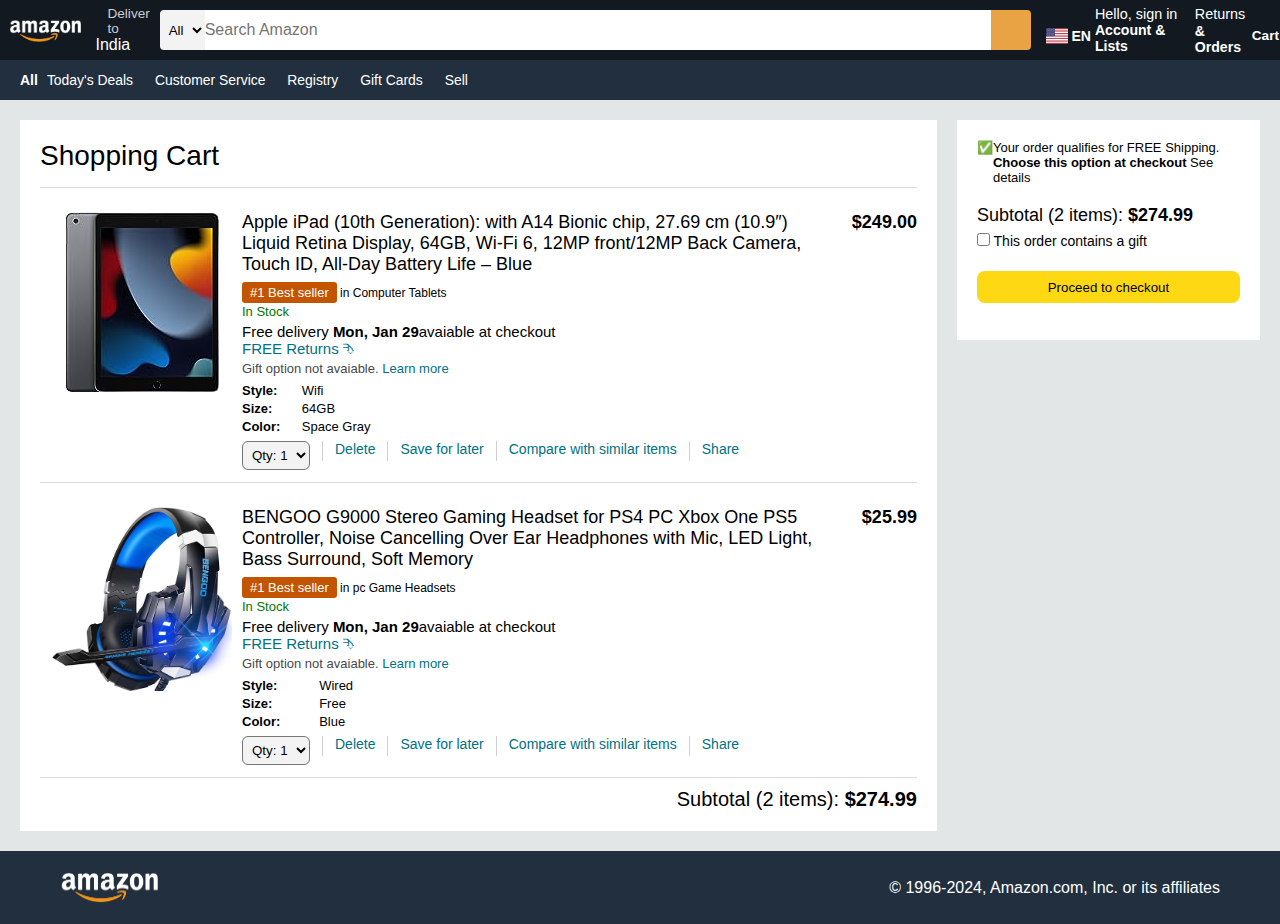
<file: cart.html>
<!doctype html>
<html lang="en">
  <head>
    <meta charset="UTF-8" />
    <meta name="viewport" content="width=device-width, initial-scale=1.0" />
    <title>Cart</title>
    <link
      rel="stylesheet"
      href="https://cdnjs.cloudflare.com/ajax/libs/font-awesome/6.5.2/css/all.min.css"
      integrity="sha512-SnH5WK+bZxgPHs44uWIX+LLJAJ9/2PkPKZ5QiAj6Ta86w+fsb2TkcmfRyVX3pBnMFcV7oQPJkl9QevSCWr3W6A=="
      crossorigin="anonymous"
      referrerpolicy="no-referrer"
    />
    <link rel="stylesheet" href="product.css" />
    <link rel="stylesheet" href="style.css" />
    <link rel="stylesheet" href="cart.css" />
  </head>
  <body>
      <div class="navbar">
        <div class="nav-logo border">
          <div class="logo"></div>
        </div>
        <div class="nav-address border">
          <p class="add-first">Deliver to</p>
          <div class="add-icon">
            <i class="fa-solid fa-location-dot"></i>
            <p class="add-second">India</p>
          </div>
        </div>
        <div class="nav-search">
          <select class="search-select">
            <option>All</option>
          </select>
          <input placeholder="Search Amazon" class="search-input" />
          <div class="search-icon">
            <i class="fa-solid fa-magnifying-glass"></i>
          </div>
        </div>
        <div class="nav-language">
          <img src="Images/united-states-flag-icon.png" width="22px" alt="" />
          <p>EN</p>
          <i class="fa-solid fa-caret-down"></i>
        </div>

        <div class="nav-singin border">
          <a href="/signin.html" class="mobile-user-icon" style="display: none;"><img src="assets/user.png" alt=""></a>

          <p><span> <a href="/signin.html">Hello, sign in</a></span></p>
          <p class="nav-second">Account & Lists</p>
        </div>
        <div class="nav-return border">
          <p><span>Returns</span></p>
          <p class="nav-second">& Orders</p>
        </div>
        
        <div class="nav-cart border">
          <i class="fa-solid fa-cart-shopping"></i>
          <h4>Cart</h4>
        </div>
      </div>
      <div class="panel">
        <div class="panel-all">
          <i class="fa-solid fa-bars"></i>
          All
        </div>
        <div class="panel-ops">
          <p>Today's Deals</p>
          <p>Customer Service</p>
          <p>Registry</p>
          <p>Gift Cards</p>
          <p>Sell</p>
        </div>
      </div>

      <div class="cart">
        <div class="cart-left">
          <h1>Shopping Cart</h1>
          <hr />
          <div class="product-cart-list">
            <img src="assets/ipad_img.jpg" alt="" width="180px"/>
            <div>
              <div class="productcart-cart-titleprice">
                <p>
                  Apple iPad (10th Generation): with A14 Bionic chip, 27.69 cm
                  (10.9″) Liquid Retina Display, 64GB, Wi-Fi 6, 12MP front/12MP
                  Back Camera, Touch ID, All-Day Battery Life – Blue
                </p>
                <p><b>$249.00</b></p>
              </div>
              <p class="product-cart-bestseller"><span>#1 Best seller</span> in Computer Tablets</p>
              <p class="product-cart-stock">In Stock</p>
              <p class="product-cart-delivery">Free delivery <b> Mon, Jan 29</b>avaiable at checkout</p>
              <p class="product-cart-returns">FREE Returns &#11191</p>
              <p class="product-cart-giftoption">Gift option not avaiable. <span>Learn more</span></p>

              <div class="product-cart-specs">
                <p><b>Style:</b></p> <p>Wifi</p>
                <p><b>Size:</b></p> <p>64GB</p>
                <p><b>Color:</b></p> <p>Space Gray</p>
              </div>

              <div class="cart-list-action">
                <select> 
                  <option value="1">Qty: 1</option>
                  <option value="2">Qty: 2</option>
                  <option value="3">Qty: 3</option>
                  <option value="4">Qty: 4</option>
                  <option value="5">Qty: 5</option>
                </select>
                <hr>
                <p class="action-btn">Delete</p>
                <hr>
                <p class="action-btn">Save for later</p>
                <hr>
                <p class="action-btn">Compare with similar items</p>
                <hr>
                <p class="action-btn">Share</p>
              </div>
            </div>
          </div>
          <hr>

          <div class="product-cart-list">
            <img src="assets/product_img.jpg" alt="" width="180px" />
            <div>
              <div class="productcart-cart-titleprice">
                <p>
                  BENGOO G9000 Stereo Gaming Headset for PS4 PC Xbox One PS5 Controller, Noise Cancelling Over Ear Headphones with Mic, LED Light, Bass Surround, Soft Memory
                </p>
                <p><b>$25.99</b></p>
              </div>
              <p class="product-cart-bestseller"><span>#1 Best seller</span> in pc Game Headsets</p>
              <p class="product-cart-stock">In Stock</p>
              <p class="product-cart-delivery">Free delivery <b> Mon, Jan 29</b>avaiable at checkout</p>
              <p class="product-cart-returns">FREE Returns &#11191</p>
              <p class="product-cart-giftoption">Gift option not avaiable. <span>Learn more</span></p>

              <div class="product-cart-specs">
                <p><b>Style:</b></p> <p>Wired</p>
                <p><b>Size:</b></p> <p>Free</p>
                <p><b>Color:</b></p> <p>Blue</p>
              </div>

              <div class="cart-list-action">
                <select>
                  <option value="1">Qty: 1</option>
                  <option value="2">Qty: 2</option>
                  <option value="3">Qty: 3</option>
                  <option value="4">Qty: 4</option>
                  <option value="5">Qty: 5</option>
                </select>
                <hr>
                <p class="action-btn">Delete</p>
                <hr>
                <p class="action-btn">Save for later</p>
                <hr>
                <p class="action-btn">Compare with similar items</p>
                <hr>
                <p class="action-btn">Share</p>
              </div>
            </div>
          </div>
          <hr>
          <div class="cart-list-subtotal">Subtotal (2 items): <b>$274.99</b> 
          </div>
          
        </div>
        <div class="cart-right">
          <div class="cart-free-delivery">
            <p>&#x2705</p>
            <p>Your order qualifies for FREE Shipping. <b>Choose this option at checkout</b> See details</p>
          </div>
          <p class="cart-subtotal">Subtotal (2 items): <b>$274.99</b> </p>
          <p class="cart-right-gift"> <input type="checkbox"> This order contains a gift</p>
          <button>Proceed to checkout</button>
        </div>
      </div>

      <footer class="footer-cart">
        <img src="assets/amazon_logo.png" width="100" alt="">
        <p>&copy; 1996-2024, Amazon.com, Inc. or its affiliates</p>
    </footer>
  </body>
</html>
</file>
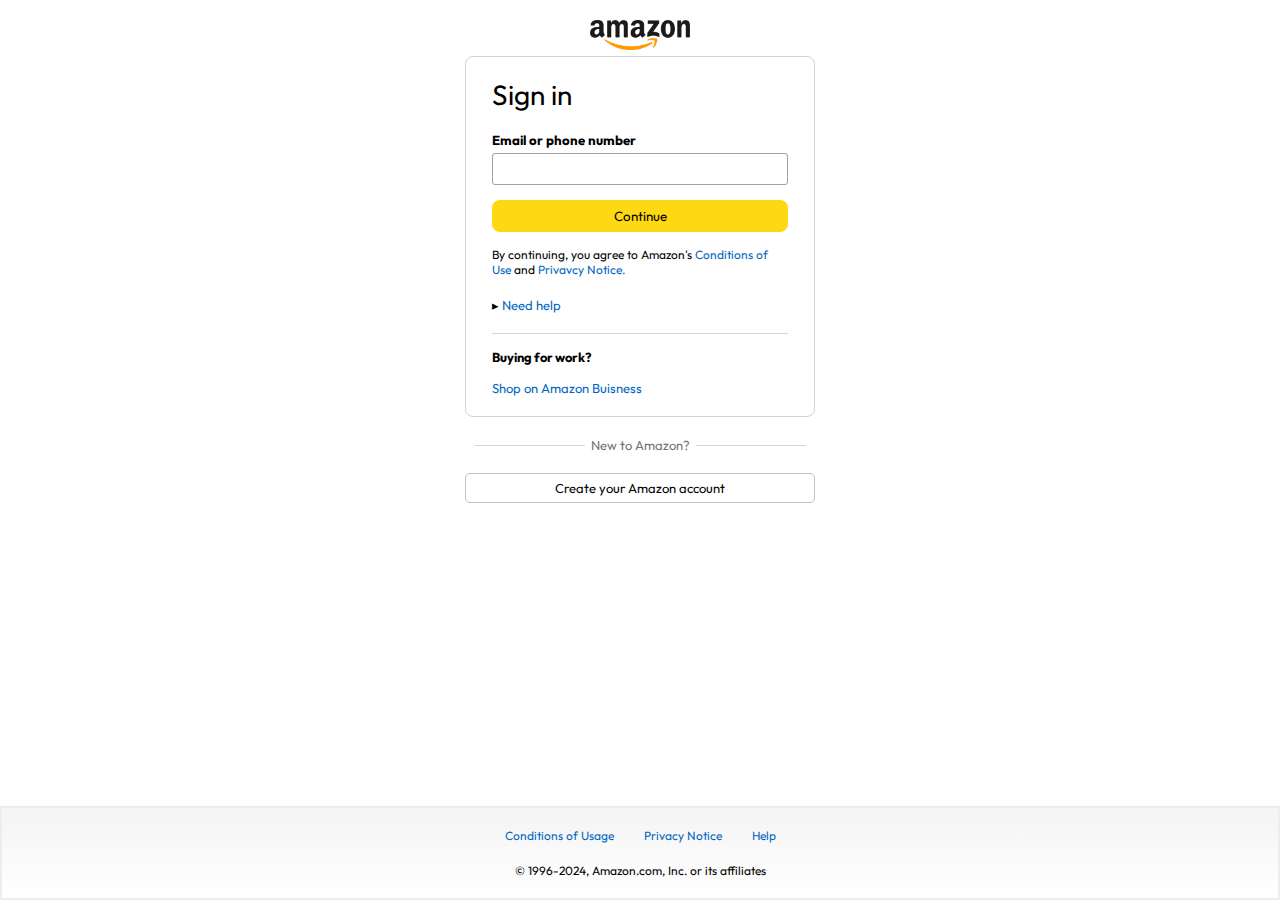
<file: signin.html>
<!DOCTYPE html>
<html lang="en">
<head>
    <meta charset="UTF-8">
    <meta name="viewport" content="width=device-width, initial-scale=1.0">
    <title>Document</title>
    <link rel="stylesheet" href="signin.css">
</head>
<body>
    <a href=""><img class="logo" src="./assets/amazon_logo_dark.png" alt="" width="100px"></a>
    <div class="signin-container">
        <h1 class="signin-title">Sign in</h1>
        <h5 class="input-label">Email or phone number</h5>
        <input type="text"> 
        <button>Continue</button>
        <p class="signin-condition">By continuing, you agree to Amazon's <span>Conditions of Use</span> and <span>Privavcy Notice.</span></p>
        <p class="signin-help">&#9656 <span>Need help</span></p>
        <hr>
        <h4>Buying for work?</h4>
        <p class="signin-buisness"><span>Shop on Amazon Buisness</span></p>
    </div>
    <div class="signin-bottom">
        <hr>
        <p>New to Amazon?</p>
        <hr>
    </div>
    <a href="/signup.html"><button class="signin-signup-btn">Create your Amazon account</button>   
    </a>
    
    <footer>
        <div class="footer-links">
            <a href="#">Conditions of Usage</a>
            <a href="#">Privacy Notice</a>
            <a href="#">Help</a>
        </div>
        <p class="footer-copyright">© 1996-2024, Amazon.com, Inc. or its affiliates</p>
    </footer>
</body>
</html>
</file>
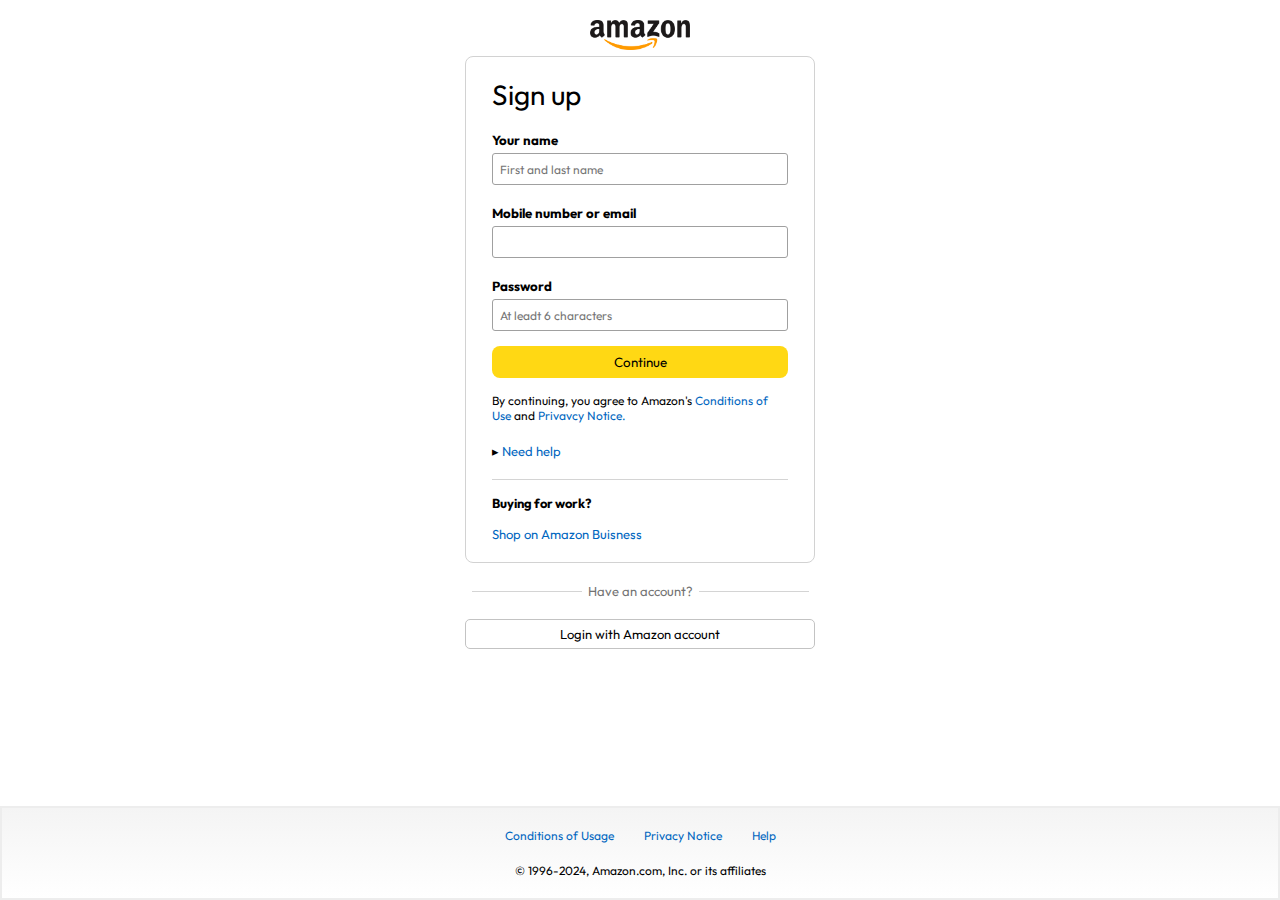
<file: signup.html>
<!DOCTYPE html>
<html lang="en">
<head>
    <meta charset="UTF-8">
    <meta name="viewport" content="width=device-width, initial-scale=1.0">
    <title>Document</title>
    <link rel="stylesheet" href="signin.css">
</head>
<body>
    <a href=""><img class="logo" src="./assets/amazon_logo_dark.png" alt="" width="100px"></a>
    <div class="signin-container">
        <h1 class="signin-title">Sign up</h1>
        <h5 class="input-label">Your name</h5>
        <input type="text" placeholder="First and last name">
        <h5 class="input-label">Mobile number or email</h5>
        <input type="text">
        <h5 class="input-label">Password</h5>
        <input type="password" placeholder="At leadt 6 characters">
        <button>Continue</button>
        <p class="signin-condition">By continuing, you agree to Amazon's <span>Conditions of Use</span> and <span>Privavcy Notice.</span></p>
        <p class="signin-help">&#9656 <span>Need help</span></p>
        <hr>
        <h4>Buying for work?</h4>
        <p class="signin-buisness"><span>Shop on Amazon Buisness</span></p>
    </div>
    <div class="signin-bottom">
        <hr>
        <p>Have an account?</p>
        <hr>
    </div>
    <a href="/signin.html"><button class="signin-signup-btn">Login with Amazon account</button>   
    </a>
    
    <footer>
        <div class="footer-links">
            <a href="#">Conditions of Usage</a>
            <a href="#">Privacy Notice</a>
            <a href="#">Help</a>
        </div>
        <p class="footer-copyright">© 1996-2024, Amazon.com, Inc. or its affiliates</p>
    </footer>
</body>
</html>
</file>
<file: product.css>
:root {
    --secondry-color: #565959;
    --__N4QdChsbGN6j-color: #007185;
}

body {
    background-color: white;
}

.breadcrum {
    column-rule: #565656;
    padding-left: 80px;
}

.product-display {
    padding: 10px 20px;
    min-height: 100%;
    display: flex;
}

.product-d-image {
    display: flex;
    gap: 10px;
    padding-left: 80px;
}

.product-icons {
    display: flex;
    flex-direction: column;
    gap: 10px;
}

.product-icons img {
    border: 1px solid gray;
    border-radius: 10px;
    padding: 5px;
}

.nav-singin,
.nav-return span {
    font-size: .9rem;
}
.nav-singin a{
    text-decoration: none;
    color: #fff;
}

.product-d-details {
    margin: 0 30px;
}

.product-title {
    font-size: 25px;
}

.brand-store {
    margin-top: 5px;
    color: #007185;
    font-size: 14px;
}

.product-rating {
    display: flex;
    flex-direction: column;
    gap: 10px;
}

.product-rating div {
    display: flex;
    align-items: center;
}

.product-rating p {
    color: #007185;
}

.product-rating p span {
    color: #fff;
    background: #c73500;
    padding: 2px 5px;
    border-radius: 3px;
    font-size: 14px;
}

.product-rating h5 {
    font-weight: 400;
}

.product-d-price {
    display: flex;
    flex-direction: column;
    gap: 5px;
}

.product-d-price div {
    display: flex;
    align-items: center;
    gap: 10px;
    margin: 10px 0;
}

.product-d-price div p {
    font-size: 26px;
    color: #c73500;
}

.product-d-price div h1 {
    font-size: 14px;
    font-weight: 500;
}

.product-d-price div h1 span {
    font-size: 26px;
    font-weight: 500;
}

.product-d-price h5 {
    font-weight: 500;
    color: #565656;
}

.product-d-price h5 span {
    text-decoration: line-through;
}

.product-d-price P span {
    color: #007185;
}

.product-color-selection {
    margin: 15px 0;
}

.product-color-options {
    display: flex;
    justify-content: space-between;
    margin-top: 10px;
}

.option {
    display: flex;
    align-items: center;
    padding: 8px 12px;
    border: 1px solid #cbcbcb;
    gap: 4px;
}

.product-info {
    display: grid;
    grid-template-columns: repeat(2, 1fr);
    max-width: 400px;
    margin-bottom: 15px;
    gap: 5px;
}

.product-description {
    max-width: 43rem;
    font-size: 0.98rem;
    margin: 15px 0;
}

.product-description ul {
    display: flex;
    flex-direction: column;
    margin-left: 30px;
    gap: 10px;
}

.product-d-purchase {
    width: 100%;
    border: 1px solid #c1c1c1;
    padding: 20px;
    border-radius: 10px;
    max-width: 280px;
}

.product-d-purchase .product-title {
    font-size: 16px;
    display: flex;
    justify-content: space-between;
    align-items: center;
}

.product-d-purchase .price {
    font-size: 14px;
    font-weight: 400;
    margin: 10px 0;
}

.product-d-purchase .price span {
    font-size: 28px;
    padding: 2px;
}

.product-d-purchase .gap {
    margin: 15px 0;
}

.product-d-purchase p span {
    color: var(--__N4QdChsbGN6j-color);
}

.delivery-location {
    display: flex;
    align-items: center;
    gap: 3px;
}

.product-stock {
    margin: 15px 0;
    color: green;
    font-weight: 400;
}

.product-quantity {
    padding: 8px 5px;
    outline: none;
    width: 100%;
    border-radius: 5px;
    background: #efefef;
    border-color: #c1c1c1;
}

.btn {
    outline: none;
    border: none;
    background: #ffd814;
    width: 100%;
    padding: 10px 0;
    margin-top: 10px;
    border-radius: 50px;
    cursor: pointer;
}

.product-d-purchase .product-buy {
    background: #ffa41c;
}

.product-d-purchase .productsellerinfo {
    margin-top: 10px;
    display: grid;
    grid-template-columns: repeat(2, 1fr);
    row-gap: 7px;
    padding: 5px;
}

.productsellerinfo p {
    font-size: 0.75rem;
    color: var(--secondry-color);
}

.productsellerinfo p:nth-child(2) {
    color: #000;
}

.productsellerinfo p span {
    color: var(--__N4QdChsbGN6j-color);
}

.product-add-to-list{
    width: 100%;
    padding: 7px 9px;
    border-radius: 7px;
    border: 1px solid #000;
    text-align: start;
    background: white;
    cursor: pointer;
    margin-top: 14px;
    font-size: 0.85rem;

}

.foot-panel1{
    margin-top: 100px;
}

/* -------------media query------------- */

@media only screen and (max-width:900px){
    .product-display{
        flex-wrap: wrap;
    }
    .nav-cart h4{
        display: none;
    }
}
    @media only screen and (max-width:900px){
    .product-icons{
        display: none;
    }
    .product-main-image img{
        width: 100%;
        padding: 20px;
    }
    .product-title {
        font-size: 20px;
    }
    .option{
        padding: 6px 8px;
    }
    .option p{
        display: none;
    }
    .product-d-purchase{
        max-width: 90%;
        margin: 20px auto 10px;
    }
}
</file>
<file: style.css>
* {
        margin: 0;
        padding: 0;
        font-family: Arial, Helvetica, sans-serif;
        box-sizing: border-box;
}

        body {
                background-color: #E3E6E6;
        }
        
        .main{
            background-color: #131921;   
        }
        .navbar {
                height: 60px;
                background-color: #131921;
                color: white;
                display: flex;
                align-items: center;
                justify-content: space-evenly;
        }

        .nav-logo {
                height: 50px;
                width: 100px;
        }

        .logo {
                background-image: url("Images/amazon_logo.png");
                height: 50px;
                width: 100%;
                background-size: cover;
        }

        .border {
                border: 1.5px solid transparent;
        }

        .border:hover {
                border: 1.5px solid white;
        }

        /**  box2   **/
        .add-first {
                color: #cccccc;
                font-size: 0.85rem;
                margin-left: 15px;

        }

        .add-second {
                font-size: 1rem;
                margin-left: 3px;
                font-weight: 400;

        }

        .add-icon {
                display: flex;
                align-items: center;
        }

        /* *  box3* */
        .nav-search {
                display: flex;
                justify-content: space-evenly;
                width: 955px;
                height: 40px;
                border-radius: 4px;

        }

        .search-select {
                background-color: #f3f3f3;
                width: 50px;
                text-align: center;
                border-radius: 4px 0 0 4px;
                border: none;

        }
      
        .nav-search:hover {
                border: 2px solid #FF9900;
        }
        
        .search-input {
                width: 100%;
                font-size: 1rem;
                border: none;
                
        }
        .search-input:focus{
                outline: none;
        }

        .search-icon {
                width: 45px;
                display: flex;
                justify-content: center;
                align-items: center;
                font-size: 1.2rem;
                background-color: #f3a846f4;
                border-radius: 0 4px 4px 0;
                color: #131921;

        }


        .nav-language {
                margin-top: 12px;
                display: flex;
                gap: 3px;
                font-size: .88rem;
                font-weight: 700;
                margin-left: 15px;
        }

        .nav_lang img {
                display: flex;
        }

        /** box4**/
        .main-page span {
                font-size: 0.7rem;
        }

        .nav-second {
                font-size: 0.88rem;
                font-weight: 700;

        }

        /** box 5**/
        .nav-cart i {
                font-size: 30px;
        }

        .nav-cart {
                font-size: 0.85rem;
                font-weight: 700;
        }
        .nav-cart h4{
            display: inline-block;
        }
        
        /**panel**/

        .panel {
                display: flex;
                height: 40px;
                background-color: #222F3E;
                color: white;
                align-items: center;
                font-size: 0.87rem;
        }
        .panel-all {
                font-size: 14px;
                font-weight: 700;
                padding-left: 20px;
        }

        .panel-ops p {
                display: inline;
                padding: 8px 9px;
                margin: 5px 0 6px 0;

        }

        .hero-msg {
                background-color: white;
                color: #000000;
                height: 40px;
                display: flex;
                justify-content: center;
                align-items: center;
                font-size: 14px;
                margin-top: -21vw;
                position: relative;
                cursor: pointer;
        }

        .message-container {
                padding: 0 90px;
                justify-content: center;
        }

        .hero-msg a {
                color: #1a5394;
                font-size: 14px;
                cursor: pointer;
        }

        /**f slider section **/
        .header-slider ul {
                display: flex;
                overflow-y: hidden;
        }

        .header-img {
                width: 100%;
                margin: 0 auto;
                padding: 0 70px;
                box-sizing: border-box;
                max-width: 100%;
                mask-image: linear-gradient(to bottom, #000000 50%, transparent 100%);
        }

        .header-slider a {
                position: absolute;
                top: 18%;
                z-index: 1;
                padding: 5vh 7vw;
                background: transparent;
                border: border-box;
                color: #000000ec;
                text-decoration: none;
                font-weight: 600;
                font-size: 32px;
                cursor: pointer;
        }

        .control_next {
                right: 0;

        }

        .box-row{
                display: flex;
                flex-wrap: wrap;
                row-gap: 20px;
                justify-content: space-between;
                margin: 20px 90px;
        }

        .box-col {
                display: flex;
                flex-direction: column;
                gap: 10px;
                background: white;
                max-width: 23.6%;
                min-height: 200px;
                z-index: 1;
                padding: 15px 20px;

        }
        .box-col a {
                font-size: 13px;
                color: #009999;
                font-weight: 500;
        }


        .product-slider {
                background: #fff;
                margin: 0 30px;
                padding: 20px;
                margin-bottom: 15px;
                margin: 0 90px;
        }

        .product-slider .products {
                display: flex;
                overflow-x: auto;
                gap:30px;
                margin-top: 10px;

        }
        .product-slider .products img {
                max-width: 200px;
                max-height: 200px;
        }

        .product-slider .products::-webkit-scrollbar {
                display: none;
        }

        .product-slider-with-price {
                background: #fff;
                margin: 0 90px;

        }

        .product-slider-with-price .products {
                display: flex;
                overflow-x: auto;
                margin-top: 10px;
                gap: 10px;
        }

        .product-slider-with-price .products::-webkit-scrollbar {
                display: none;
        }

        .product-card {
                display: flex;
                flex-direction: column;
                justify-content: end;
                background: #f9f7f7;
                padding-top: 20px ;
                padding-bottom:10px ;
        }

        .product-card img {
                width: 245px;
                margin: 0 50px;
        }

        .product-offer p {
                background: #be0b3b;
                color: #fff;
                display: inline-block;
                padding: 2px 5px;
                border-radius: 2px;
                margin: 8px 0;
                font-size: 13px;
        }

        .product-offer span {
                color: #be0b3b;
                font-weight: 500;
                font-size: 12px;

        }

        .product-price {
                color: gray;
                font-size: 13px;

        }

        .product-card h4 {
                color: 5#525252;
                font-size: 15px;
                font-weight: 400;
        }

        footer {
                display: flex;
                justify-content: space-between;
                align-items: center;
                color: #fff;
                background: #222F3E;
                padding: 20px 60px;
        }

        .foot-panel1{
                margin-top: 15px;
                display: flex;
                justify-content: center;
                align-items: center;
                height: 50px;
                color: white;
                background-color:#364759;
                font-size: 0.85rem;     
        }


        .product-slider-with-price h2 {
                padding-left: 20px;
        }
        .nav-border-cart .nav-cart a i{
                color: white;
        }

        /* ----------media query------------- */

 @media only screen and (max-width:900px){
        .navbar{
            flex-wrap: wrap;
            padding-bottom: 120px;
        }
        .nav-search{
            order: 7;
            margin: 15px 0 5px;
            min-width: 300px;
        }
        .panel{
            flex-wrap: wrap;
            order: 7;
            margin: 0 0 5px;
            min-width: 300px;
        }
        .box-col{
            max-width: 48%;
        }
    }

    @media only screen and (max-width:600px){
        .navbar{
            display: flex;
            justify-content: space-between;
            padding: 0 10px 120px 10px;
        }
        .nav-language{
            display: none;
        }

        .nav-address, .nav-singin, .nav-return {
            display: none;
        }
        .panel-all {
            display: none;
        }
        .panel-ops{
            text-wrap: nowrap;
            overflow-x: scroll;
        }

        .panel-ops::-webkit-scrollbar{
            display: none;
        }
        .mobile-user-icon{
            padding: 0 10px 0 0;
            display: flex !important;
            flex: 1;
            justify-content: flex-end;

        }
        .mobile-user-icon img{
            width: 25px;
        }
        .nav-cart i{
            font-size: 25px;
        }
        .nav-cart h4{
            display: none;
        }
        .header-slider a{
            top: 24%;
            padding: 2vw 3vw;
            font-size: 15px;
        }
        .header-slider ul{

        }
        .header-img{
            padding: 0 10px;
        }
        .message-container{
            display: none;
        }
        .box-row{
            margin: 0 10px;
        }
        .box-col h3{
            font-size: 14px;
        }
        .box-col a{
            font-size: 12px;
        }
        
        .product-slider{
            margin: 0 10px;
        }
        .product-slider .products img{
            max-width: 140px;
            max-height: 140px;
        }
        .product-slider{
            margin: 20px 0;
        }
        .product-slider h2{
            font-size: 20px;
        }
        .product-slider-with-price{
            margin: 20px 10px 0 10px;
        }
        .product-slider-with-price h2{
            font-size: 20px;
        }
        .product-img-container img{
            max-width: 140px;
            max-height: 140px;
        }
        .product-card h4{
            font-size: 14px;
        }

        footer {
            display: flex;
            flex-direction: column;
        }
        
        footer p {
            font-size: 12px;
        }

}
</file>
<file: cart.css>
.cart{
    display: flex;
    gap: 20px;
    margin: 20px;
}
.cart-left{
    padding: 20px;
    background: white;
}
.cart-left h1{
    font-size: 28px;
    font-weight: 400;
    margin-bottom: 15px;
}
.cart-left hr{
    border: none;
    height: 1px;
    background: #dadada;
}
.product-cart-list{
    display: flex;
    align-items: start;
    gap: 10px;
    padding: 24px 0 12px 12px;
}
.productcart-cart-titleprice{
    display: flex;
    gap: 20px;
    font-size: 18px;
}
.product-cart-bestseller{
    font-size: 12px;
    margin-top: 10px;
}
.product-cart-bestseller span{
    font-size: 13px;
    background: #c45500;
    color: white;
    padding: 3px 8px;
    border-radius: 3px;
}
.product-cart-stock{
    font-size: 13px;
    color: #007600;
    margin: 4px 0;
}

.product-cart-delivery{
    font-size: 15px;
}
.product-cart-returns{
    font-size: 15px;
    color: #007185;
    font-weight: 400;
}
.product-cart-giftoption{
    color: #494949;
    font-size: 13px;
    margin: 3px 0;
}
.product-cart-giftoption span{
    color: #007185;
}
.product-cart-specs{
max-width: 150px;
display: grid;
grid-template-columns: auto auto;
row-gap: 3px;
font-size: 13px;
margin: 7px 0;
}
.cart-list-action{
    display: flex;
    font-size: 14px;
    gap: 12px;
    color: #007185;
}
.cart-list-action hr{
    height: 20px;
    width: 1px;
    background: #cfcfcf;
}
.cart-list-action select{
    padding: 5px;
    border-radius: 6px;
    background: #f3f3f3;
}
.cart-list-subtotal{
    font-size: 20px;
    text-align: right;
    margin-top: 10px;
}
.cart-right{
    background: white;
    padding: 20px;
    max-height: 220px;
    min-width: 280px;
}
.cart-free-delivery{
    display: flex;
    font-size: 13px;
}
.cart-subtotal{
    font-size: 18px;
    margin-top: 20px;
    font-weight: 500;
}
.cart-right-gift{
    margin: 7px 0;
    font-size: 14px;
}
.cart-right button{
    width: 100%;
    height: 32px;
    margin: 15px 0;
    background: #ffd814;
    border: none;
    border-radius: 8px;
    cursor: pointer;
}
.cart-right button:hover{
    background: #ebc712;
}
.footer-cart{
    margin-top: 9px;
}

/* ----------------- media query ----------------- */

@media only screen and (max-width:900px) {
    .cart{
        flex-wrap: wrap;
    }
}

@media only screen and (max-width:600px){
    .product-cart-list img{
        width: 80px;
    }
    .productcart-cart-titleprice{
        flex-wrap: wrap;
        font-size: 14px;
    }
    .product-cart-delivery{
        font-size: 13px;
    }
    .cart-list-action .action-btn:nth-last-child(1){
        display: none;
    }
    .cart-list-action hr:nth-last-child(2){
        display: none;
    }
    .cart-list-action .action-btn:nth-last-child(3){
        display: none;
    }
    .cart-list-action hr:nth-last-child(4){
        display: none;
    }
    .cart-right{
        width: 100%;
    }
    .footer-cart{
        display: flex;
        flex-direction: column;
    }
}
</file>
<file: signin.css>
@import url('https://fonts.googleapis.com/css2?family=Outfit:wght@100..900&family=Poppins:ital,wght@0,100;0,200;0,300;0,400;0,500;0,600;0,700;0,800;0,900;1,100;1,200;1,300;1,400;1,500;1,600;1,700;1,800;1,900&display=swap');

* {
    margin: 0;
    padding: 0;
    font-family: Outfit;
    box-sizing: border-box;
}

body{
    background: #fff;
    text-align: center;
    font-family: Outfit;
    min-height: 100vh;
}

.logo{
    margin-top: 20px;
}
.signin-container{
    max-width: 350px;
    border: 1px solid #d2d2d2;
    margin: auto;
    margin-top: 2px;
    padding: 20px 26px;
    border-radius: 8px;
    text-align: left;
}
.signin-title{
    font-size: 28px;
    font-weight: 400;
}
.input-label{
    margin-top: 20px;

}
.signin-container input{
    width: 100%;
    height: 32px;
    margin-top: 5px;
    padding: 3px 7px;
    border-radius: 3px;
    border: 1px solid #a0a0a0;
    font-size: 12px;
}
.signin-container input:focus{
    outline: 3px solid #c2f2ff;
}
.signin-container button{
    width: 100%;
    height: 32px;
    margin: 15px 0;
    background: #ffd814;
    border: none;
    border-radius: 8px;
    cursor: pointer;
}

.signin-container button:hover{
    background: #ebc712;
}
.signin-condition{
    font-size: 12px;
}
.signin-container p span{
    color: #0066c0;
}
.signin-help {
    font-size: 13px;
    margin: 20px 0;
}
.signin-container hr{
    border: none;
    height: 1px;
    background: #d4d4d4;
}
.signin-container h4{
    margin: 15px 0;
    font-size: 13px;
}

.signin-buisness{
    font-size: 13px;
}

.signin-bottom{
    width: 350px;
    font-size: 13px;
    color: #737373;
    margin: 20px auto;
    display: flex;
    align-items: center;
    justify-content: center;
    gap: 6px;
}

.signin-bottom hr{
    border: none;
    height: 1px;
    background: #d4d4d4;
    width: 110px;
}
.signin-signup-btn{
    width: 350px;
    height: 30px;
    font-size: 13px;
    background: #fff;
    border-radius: 5px;
    border: 1px solid #c3c3c3;
}
.signin-signup-btn:hover{
    background: #f1f1f1;
}

footer{
    width: 100%;
    height: auto;
    max-height: 200px;
    bottom: 0;
    position: fixed;
    margin-top:  20px;
    padding: 20px 0;
    background: linear-gradient(to bottom, #f4f4f4, #fff);
    font-size: 12px;
    border: 2px solid #ededed;
}
footer .footer-links{
    display: flex;
    justify-content: center;
    gap: 30px;
    margin-bottom: 20px;
}
footer .footer-links a{
    text-decoration: none;
    color: #0066c0;
}
</file>
